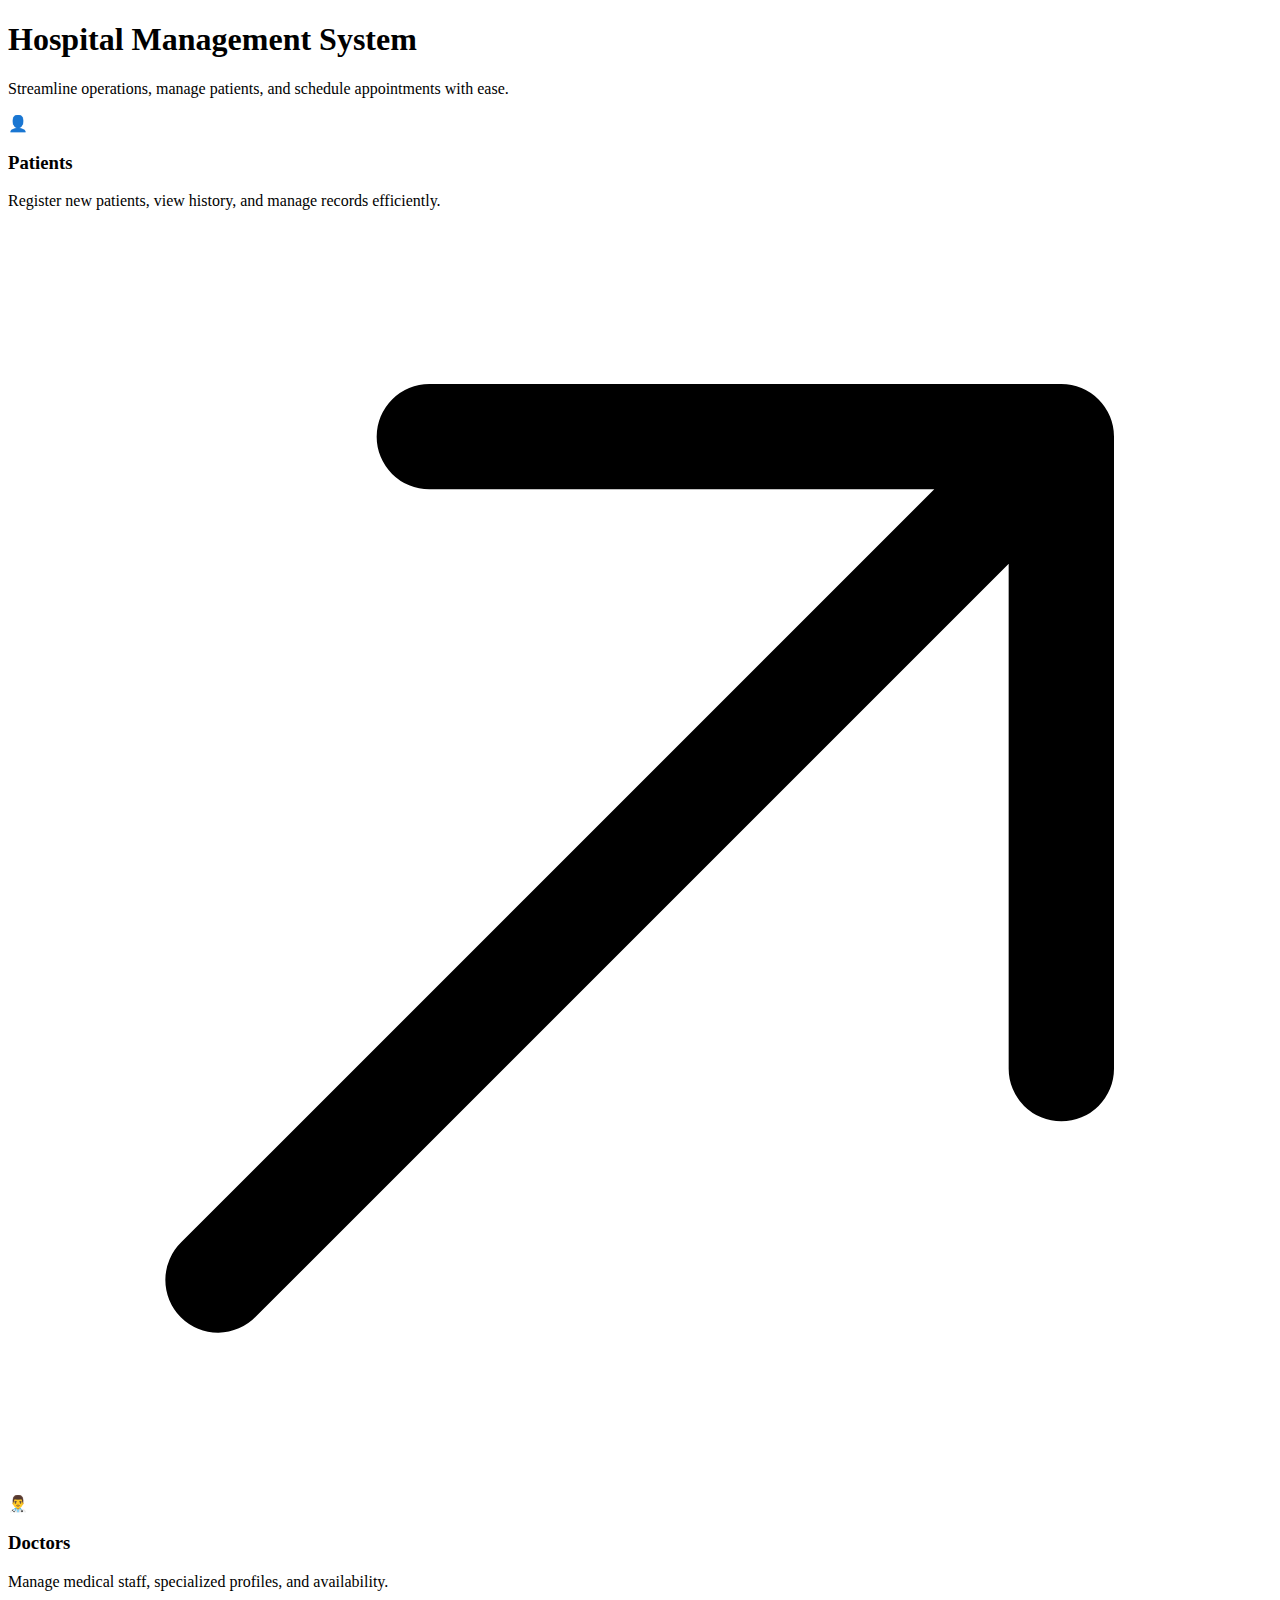
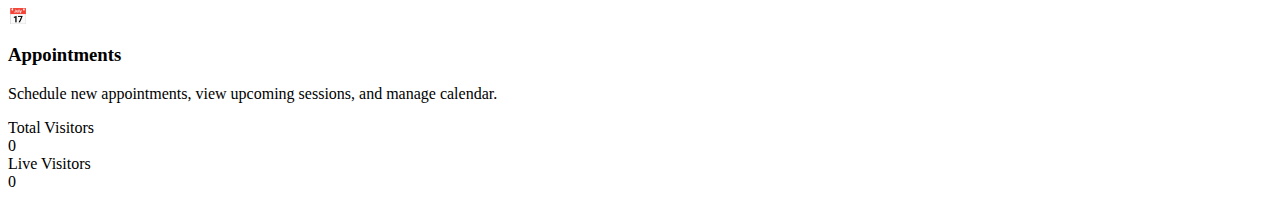
<file: target/classes/templates/index.html>
<!DOCTYPE html>
<html xmlns:th="http://www.thymeleaf.org">

<head th:replace="~{fragments/layout :: head('HMS - Dashboard')}"></head>

<body>

    <div th:replace="~{fragments/layout :: header}"></div>

    <main class="max-w-7xl mx-auto px-4 sm:px-6 lg:px-8 py-10">
        <div class="text-center mb-12">
            <h1 class="text-4xl font-extrabold text-gray-900 tracking-tight sm:text-5xl mb-4">
                Hospital <span class="text-primary-600">Management</span> System
            </h1>
            <p class="max-w-2xl mx-auto text-xl text-gray-500">
                Streamline operations, manage patients, and schedule appointments with ease.
            </p>
        </div>

        <div class="grid grid-cols-1 gap-8 sm:grid-cols-2 lg:grid-cols-3">
            <!-- Patient Card -->
            <div
                class="relative group bg-white p-6 focus-within:ring-2 focus-within:ring-inset focus-within:ring-primary-500 rounded-2xl shadow-sm hover:shadow-lg transition-all duration-300 border border-gray-100 overflow-hidden">
                <div>
                    <span class="rounded-lg inline-flex p-3 bg-blue-50 text-blue-600 ring-4 ring-white">
                        <span class="text-2xl">👤</span>
                    </span>
                </div>
                <div class="mt-8">
                    <h3 class="text-lg font-semibold text-gray-900">
                        <a th:href="@{/patients}" class="focus:outline-none">
                            <span class="absolute inset-0" aria-hidden="true"></span>
                            Patients
                        </a>
                    </h3>
                    <p class="mt-2 text-sm text-gray-500">
                        Register new patients, view history, and manage records efficiently.
                    </p>
                </div>
                <span class="pointer-events-none absolute top-6 right-6 text-gray-300 group-hover:text-gray-400"
                    aria-hidden="true">
                    <svg class="h-6 w-6" xmlns="http://www.w3.org/2000/svg" fill="currentColor" viewBox="0 0 24 24">
                        <path
                            d="M20 4h1a1 1 0 00-1-1v1zm-1 12a1 1 0 102 0h-2zM8 3a1 1 0 000 2V3zM3.293 19.293a1 1 0 101.414 1.414l-1.414-1.414zM19 4v12h2V4h-2zm1-1H8v2h12V3zm-.707.293l-16 16 1.414 1.414 16-16-1.414-1.414z">
                        </path>
                    </svg>
                </span>
            </div>

            <!-- Doctor Card -->
            <div
                class="relative group bg-white p-6 focus-within:ring-2 focus-within:ring-inset focus-within:ring-primary-500 rounded-2xl shadow-sm hover:shadow-lg transition-all duration-300 border border-gray-100 overflow-hidden">
                <div>
                    <span class="rounded-lg inline-flex p-3 bg-purple-50 text-purple-600 ring-4 ring-white">
                        <span class="text-2xl">👨‍⚕️</span>
                    </span>
                </div>
                <div class="mt-8">
                    <h3 class="text-lg font-semibold text-gray-900">
                        <a th:href="@{/doctors}" class="focus:outline-none">
                            <span class="absolute inset-0" aria-hidden="true"></span>
                            Doctors
                        </a>
                    </h3>
                    <p class="mt-2 text-sm text-gray-500">
                        Manage medical staff, specialized profiles, and availability.
                    </p>
                </div>
            </div>

            <!-- Appointment Card -->
            <div
                class="relative group bg-white p-6 focus-within:ring-2 focus-within:ring-inset focus-within:ring-primary-500 rounded-2xl shadow-sm hover:shadow-lg transition-all duration-300 border border-gray-100 overflow-hidden">
                <div>
                    <span class="rounded-lg inline-flex p-3 bg-teal-50 text-teal-600 ring-4 ring-white">
                        <span class="text-2xl">📅</span>
                    </span>
                </div>
                <div class="mt-8">
                    <h3 class="text-lg font-semibold text-gray-900">
                        <a th:href="@{/appointments}" class="focus:outline-none">
                            <span class="absolute inset-0" aria-hidden="true"></span>
                            Appointments
                        </a>
                    </h3>
                    <p class="mt-2 text-sm text-gray-500">
                        Schedule new appointments, view upcoming sessions, and manage calendar.
                    </p>
                </div>
            </div>
        </div>

        <!-- Quick Stats Section -->
        <div class="mt-16 grid grid-cols-1 gap-5 sm:grid-cols-2 lg:grid-cols-3">
            <div class="bg-white overflow-hidden shadow rounded-lg border border-gray-100">
                <div class="px-4 py-5 sm:p-6">
                    <div class="text-sm font-medium text-gray-500 truncate">Total Visitors</div>
                    <div class="mt-1 text-3xl font-semibold text-gray-900" th:text="${totalVisitors}">0</div>
                </div>
            </div>
            <div class="bg-white overflow-hidden shadow rounded-lg border border-gray-100">
                <div class="px-4 py-5 sm:p-6">
                    <div class="flex items-center">
                        <div class="flex-shrink-0">
                            <span class="flex h-3 w-3 relative">
                                <span
                                    class="animate-ping absolute inline-flex h-full w-full rounded-full bg-green-400 opacity-75"></span>
                                <span class="relative inline-flex rounded-full h-3 w-3 bg-green-500"></span>
                            </span>
                        </div>
                        <div class="ml-3 text-sm font-medium text-gray-500 truncate">Live Visitors</div>
                    </div>
                    <div class="mt-1 text-3xl font-semibold text-gray-900" th:text="${liveVisitors}">0</div>
                </div>
            </div>
        </div>

    </main>

    <div th:replace="~{fragments/layout :: footer}"></div>
    <div th:replace="~{fragments/layout :: script}"></div>

</body>

</html>
</file>
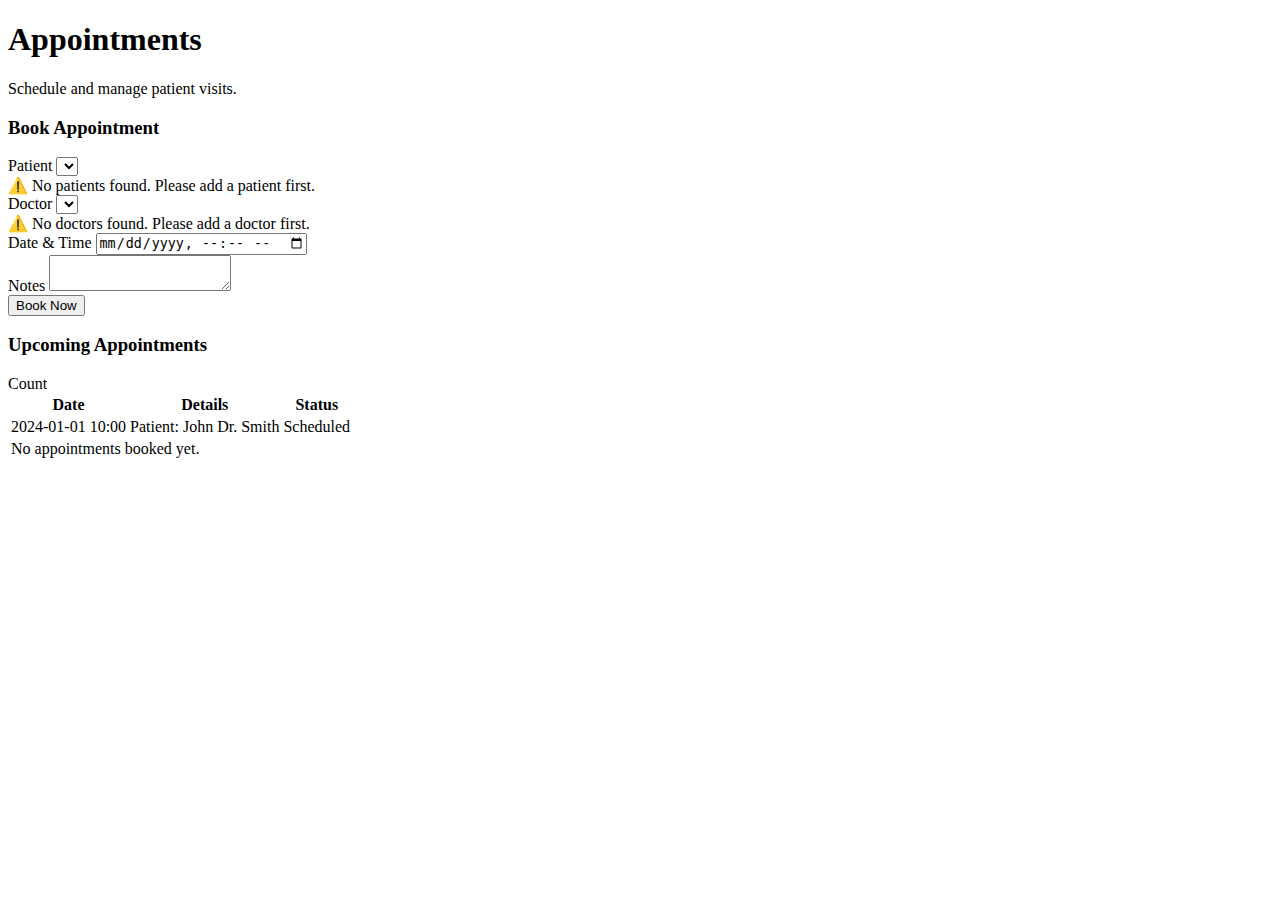
<file: target/classes/templates/appointment.html>
<!DOCTYPE html>
<html xmlns:th="http://www.thymeleaf.org">

<head th:replace="~{fragments/layout :: head('HMS - Appointments')}"></head>

<body>

    <div th:replace="~{fragments/layout :: header}"></div>

    <main class="max-w-7xl mx-auto px-4 sm:px-6 lg:px-8 py-10 space-y-8 animate-[fadeIn_0.5s_ease-out]">

        <div class="flex justify-between items-end">
            <div>
                <h1 class="text-3xl font-bold text-gray-900">Appointments</h1>
                <p class="mt-1 text-sm text-gray-500">Schedule and manage patient visits.</p>
            </div>
        </div>

        <div class="grid grid-cols-1 lg:grid-cols-3 gap-8">
            <!-- Form Section -->
            <div class="lg:col-span-1">
                <div class="bg-white shadow rounded-lg px-4 py-5 sm:p-6 border border-gray-100 sticky top-24">
                    <h3 class="text-lg leading-6 font-medium text-gray-900 mb-4">Book Appointment</h3>
                    <form th:action="@{/appointments}" th:object="${newAppointment}" method="post" class="space-y-4">
                        <div>
                            <label class="block text-sm font-medium text-gray-700">Patient</label>
                            <select th:field="*{patient}"
                                class="mt-1 block w-full rounded-md border-gray-300 bg-gray-50 border shadow-sm focus:border-primary-500 focus:ring-primary-500 sm:text-sm px-3 py-2">
                                <option th:each="p : ${patients}" th:value="${p.id}" th:text="${p.name}"></option>
                            </select>
                            <div th:if="${#lists.isEmpty(patients)}" class="mt-1 text-sm text-red-600">
                                ⚠️ No patients found. Please add a patient first.
                            </div>
                        </div>

                        <div>
                            <label class="block text-sm font-medium text-gray-700">Doctor</label>
                            <select th:field="*{doctor}"
                                class="mt-1 block w-full rounded-md border-gray-300 bg-gray-50 border shadow-sm focus:border-primary-500 focus:ring-primary-500 sm:text-sm px-3 py-2">
                                <option th:each="d : ${doctors}" th:value="${d.id}"
                                    th:text="${d.name} + ' (' + ${d.specialization} + ')'"></option>
                            </select>
                            <div th:if="${#lists.isEmpty(doctors)}" class="mt-1 text-sm text-red-600">
                                ⚠️ No doctors found. Please add a doctor first.
                            </div>
                        </div>

                        <div>
                            <label class="block text-sm font-medium text-gray-700">Date & Time</label>
                            <input type="datetime-local" th:field="*{appointmentTime}" required
                                class="mt-1 block w-full rounded-md border-gray-300 bg-gray-50 border shadow-sm focus:border-primary-500 focus:ring-primary-500 sm:text-sm px-3 py-2">
                        </div>

                        <div>
                            <label class="block text-sm font-medium text-gray-700">Notes</label>
                            <textarea th:field="*{notes}" rows="2"
                                class="mt-1 block w-full rounded-md border-gray-300 bg-gray-50 border shadow-sm focus:border-primary-500 focus:ring-primary-500 sm:text-sm px-3 py-2"></textarea>
                        </div>

                        <button type="submit" th:disabled="${#lists.isEmpty(patients) or #lists.isEmpty(doctors)}"
                            class="w-full flex justify-center py-2 px-4 border border-transparent rounded-md shadow-sm text-sm font-medium text-white bg-primary-600 hover:bg-primary-700 focus:outline-none focus:ring-2 focus:ring-offset-2 focus:ring-primary-500 transition-colors disabled:bg-gray-300 disabled:cursor-not-allowed">
                            Book Now
                        </button>
                    </form>
                </div>
            </div>

            <!-- List Section -->
            <div class="lg:col-span-2">
                <div class="bg-white shadow overflow-hidden sm:rounded-lg border border-gray-100">
                    <div
                        class="px-4 py-5 sm:px-6 flex justify-between items-center bg-gray-50 border-b border-gray-200">
                        <h3 class="text-lg leading-6 font-medium text-gray-900">Upcoming Appointments</h3>
                        <span
                            class="inline-flex items-center px-2.5 py-0.5 rounded-full text-xs font-medium bg-teal-100 text-teal-800"
                            th:text="${appointments.size()} + ' Total'">
                            Count
                        </span>
                    </div>
                    <div class="overflow-x-auto">
                        <table class="min-w-full divide-y divide-gray-200">
                            <thead class="bg-gray-50">
                                <tr>
                                    <th scope="col"
                                        class="px-6 py-3 text-left text-xs font-medium text-gray-500 uppercase tracking-wider">
                                        Date</th>
                                    <th scope="col"
                                        class="px-6 py-3 text-left text-xs font-medium text-gray-500 uppercase tracking-wider">
                                        Details</th>
                                    <th scope="col"
                                        class="px-6 py-3 text-left text-xs font-medium text-gray-500 uppercase tracking-wider">
                                        Status</th>
                                </tr>
                            </thead>
                            <tbody class="bg-white divide-y divide-gray-200">
                                <tr th:each="appt : ${appointments}" class="hover:bg-gray-50 transition-colors">
                                    <td class="px-6 py-4 whitespace-nowrap text-sm text-gray-900 font-medium"
                                        th:text="${#temporals.format(appt.appointmentTime, 'yyyy-MM-dd HH:mm')}">
                                        2024-01-01 10:00
                                    </td>
                                    <td class="px-6 py-4">
                                        <div class="flex flex-col">
                                            <span class="text-sm font-medium text-gray-900"
                                                th:text="'Patient: ' + ${appt.patient.name}">Patient: John</span>
                                            <span class="text-xs text-gray-500"
                                                th:text="'Dr. ' + ${appt.doctor.name}">Dr. Smith</span>
                                            <span class="text-xs text-gray-400 italic" th:if="${appt.notes}"
                                                th:text="'Note: ' + ${appt.notes}"></span>
                                        </div>
                                    </td>
                                    <td class="px-6 py-4 whitespace-nowrap">
                                        <span
                                            class="px-2 inline-flex text-xs leading-5 font-semibold rounded-full bg-yellow-100 text-yellow-800"
                                            th:text="${appt.status}">
                                            Scheduled
                                        </span>
                                    </td>
                                </tr>
                                <tr th:if="${#lists.isEmpty(appointments)}">
                                    <td colspan="3" class="px-6 py-10 text-center text-sm text-gray-500 bg-gray-50">
                                        No appointments booked yet.
                                    </td>
                                </tr>
                            </tbody>
                        </table>
                    </div>
                </div>
            </div>
        </div>
    </main>

    <div th:replace="~{fragments/layout :: footer}"></div>
    <div th:replace="~{fragments/layout :: script}"></div>

</body>

</html>
</file>
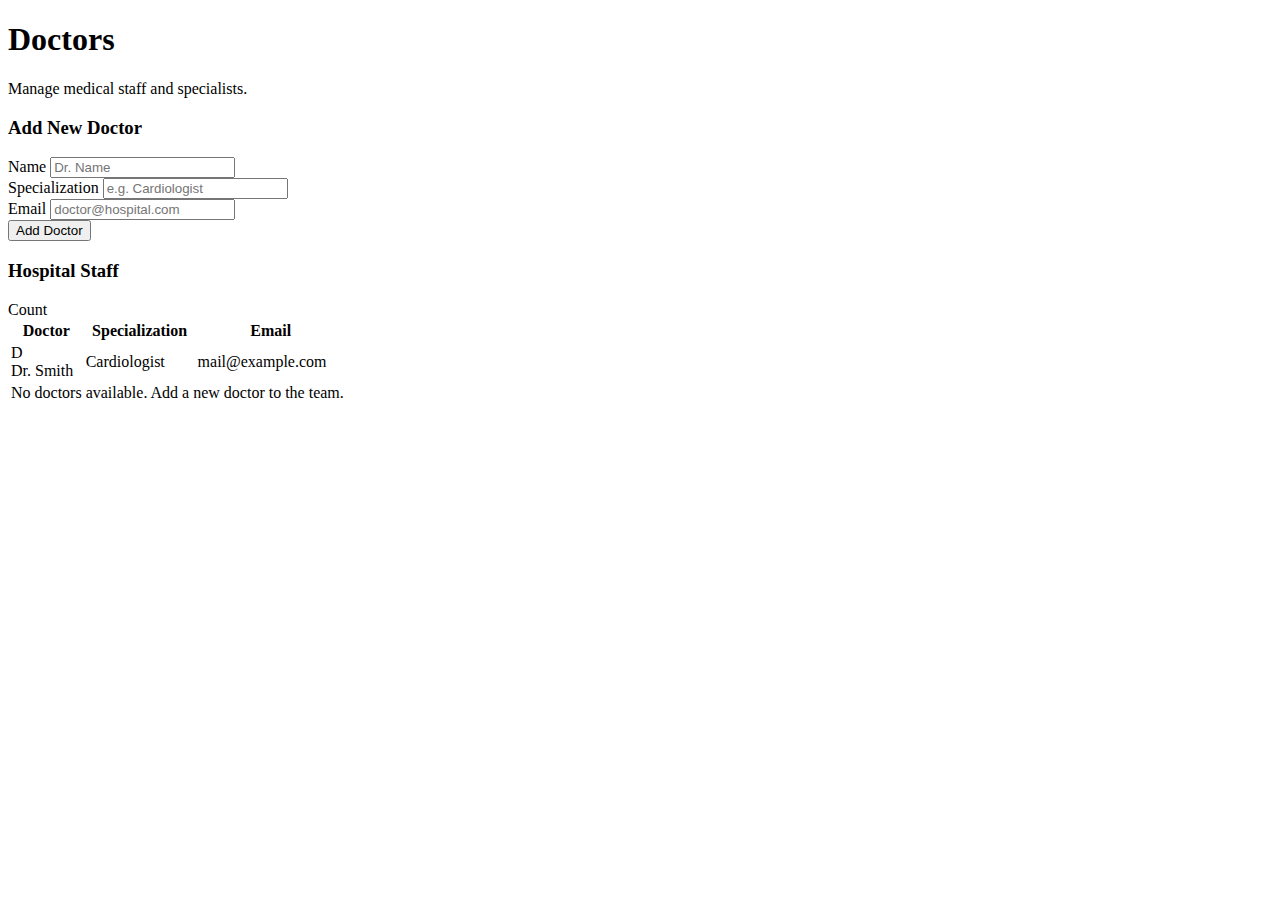
<file: target/classes/templates/doctor.html>
<!DOCTYPE html>
<html xmlns:th="http://www.thymeleaf.org">

<head th:replace="~{fragments/layout :: head('HMS - Doctors')}"></head>

<body>

    <div th:replace="~{fragments/layout :: header}"></div>

    <main class="max-w-7xl mx-auto px-4 sm:px-6 lg:px-8 py-10 space-y-8 animate-[fadeIn_0.5s_ease-out]">

        <div class="flex justify-between items-end">
            <div>
                <h1 class="text-3xl font-bold text-gray-900">Doctors</h1>
                <p class="mt-1 text-sm text-gray-500">Manage medical staff and specialists.</p>
            </div>
        </div>

        <div class="grid grid-cols-1 lg:grid-cols-3 gap-8">
            <!-- Form Section -->
            <div class="lg:col-span-1">
                <div class="bg-white shadow rounded-lg px-4 py-5 sm:p-6 border border-gray-100 sticky top-24">
                    <h3 class="text-lg leading-6 font-medium text-gray-900 mb-4">Add New Doctor</h3>
                    <form th:action="@{/doctors}" th:object="${newDoctor}" method="post" class="space-y-4">
                        <div>
                            <label class="block text-sm font-medium text-gray-700">Name</label>
                            <input type="text" th:field="*{name}" required placeholder="Dr. Name"
                                class="mt-1 block w-full rounded-md border-gray-300 bg-gray-50 border shadow-sm focus:border-primary-500 focus:ring-primary-500 sm:text-sm px-3 py-2">
                        </div>

                        <div>
                            <label class="block text-sm font-medium text-gray-700">Specialization</label>
                            <input type="text" th:field="*{specialization}" required placeholder="e.g. Cardiologist"
                                class="mt-1 block w-full rounded-md border-gray-300 bg-gray-50 border shadow-sm focus:border-primary-500 focus:ring-primary-500 sm:text-sm px-3 py-2">
                        </div>

                        <div>
                            <label class="block text-sm font-medium text-gray-700">Email</label>
                            <input type="email" th:field="*{email}" placeholder="doctor@hospital.com"
                                class="mt-1 block w-full rounded-md border-gray-300 bg-gray-50 border shadow-sm focus:border-primary-500 focus:ring-primary-500 sm:text-sm px-3 py-2">
                        </div>

                        <button type="submit"
                            class="w-full flex justify-center py-2 px-4 border border-transparent rounded-md shadow-sm text-sm font-medium text-white bg-primary-600 hover:bg-primary-700 focus:outline-none focus:ring-2 focus:ring-offset-2 focus:ring-primary-500 transition-colors">
                            Add Doctor
                        </button>
                    </form>
                </div>
            </div>

            <!-- List Section -->
            <div class="lg:col-span-2">
                <div class="bg-white shadow overflow-hidden sm:rounded-lg border border-gray-100">
                    <div
                        class="px-4 py-5 sm:px-6 flex justify-between items-center bg-gray-50 border-b border-gray-200">
                        <h3 class="text-lg leading-6 font-medium text-gray-900">Hospital Staff</h3>
                        <span
                            class="inline-flex items-center px-2.5 py-0.5 rounded-full text-xs font-medium bg-purple-100 text-purple-800"
                            th:text="${doctors.size()} + ' Total'">
                            Count
                        </span>
                    </div>
                    <div class="overflow-x-auto">
                        <table class="min-w-full divide-y divide-gray-200">
                            <thead class="bg-gray-50">
                                <tr>
                                    <th scope="col"
                                        class="px-6 py-3 text-left text-xs font-medium text-gray-500 uppercase tracking-wider">
                                        Doctor</th>
                                    <th scope="col"
                                        class="px-6 py-3 text-left text-xs font-medium text-gray-500 uppercase tracking-wider">
                                        Specialization</th>
                                    <th scope="col"
                                        class="px-6 py-3 text-left text-xs font-medium text-gray-500 uppercase tracking-wider">
                                        Email</th>
                                </tr>
                            </thead>
                            <tbody class="bg-white divide-y divide-gray-200">
                                <tr th:each="doctor : ${doctors}" class="hover:bg-gray-50 transition-colors">
                                    <td class="px-6 py-4 whitespace-nowrap">
                                        <div class="flex items-center">
                                            <div class="flex-shrink-0 h-10 w-10">
                                                <span
                                                    class="h-10 w-10 rounded-full bg-purple-100 flex items-center justify-center text-purple-600 font-bold">
                                                    <span th:text="${#strings.substring(doctor.name, 0, 1)}">D</span>
                                                </span>
                                            </div>
                                            <div class="ml-4">
                                                <div class="text-sm font-medium text-gray-900" th:text="${doctor.name}">
                                                    Dr. Smith</div>
                                            </div>
                                        </div>
                                    </td>
                                    <td class="px-6 py-4 whitespace-nowrap">
                                        <span
                                            class="px-2 inline-flex text-xs leading-5 font-semibold rounded-full bg-green-100 text-green-800"
                                            th:text="${doctor.specialization}">
                                            Cardiologist
                                        </span>
                                    </td>
                                    <td class="px-6 py-4 whitespace-nowrap text-sm text-gray-500"
                                        th:text="${doctor.email}">
                                        mail@example.com
                                    </td>
                                </tr>
                                <tr th:if="${#lists.isEmpty(doctors)}">
                                    <td colspan="3" class="px-6 py-10 text-center text-sm text-gray-500 bg-gray-50">
                                        No doctors available. Add a new doctor to the team.
                                    </td>
                                </tr>
                            </tbody>
                        </table>
                    </div>
                </div>
            </div>
        </div>
    </main>

    <div th:replace="~{fragments/layout :: footer}"></div>
    <div th:replace="~{fragments/layout :: script}"></div>

</body>

</html>
</file>
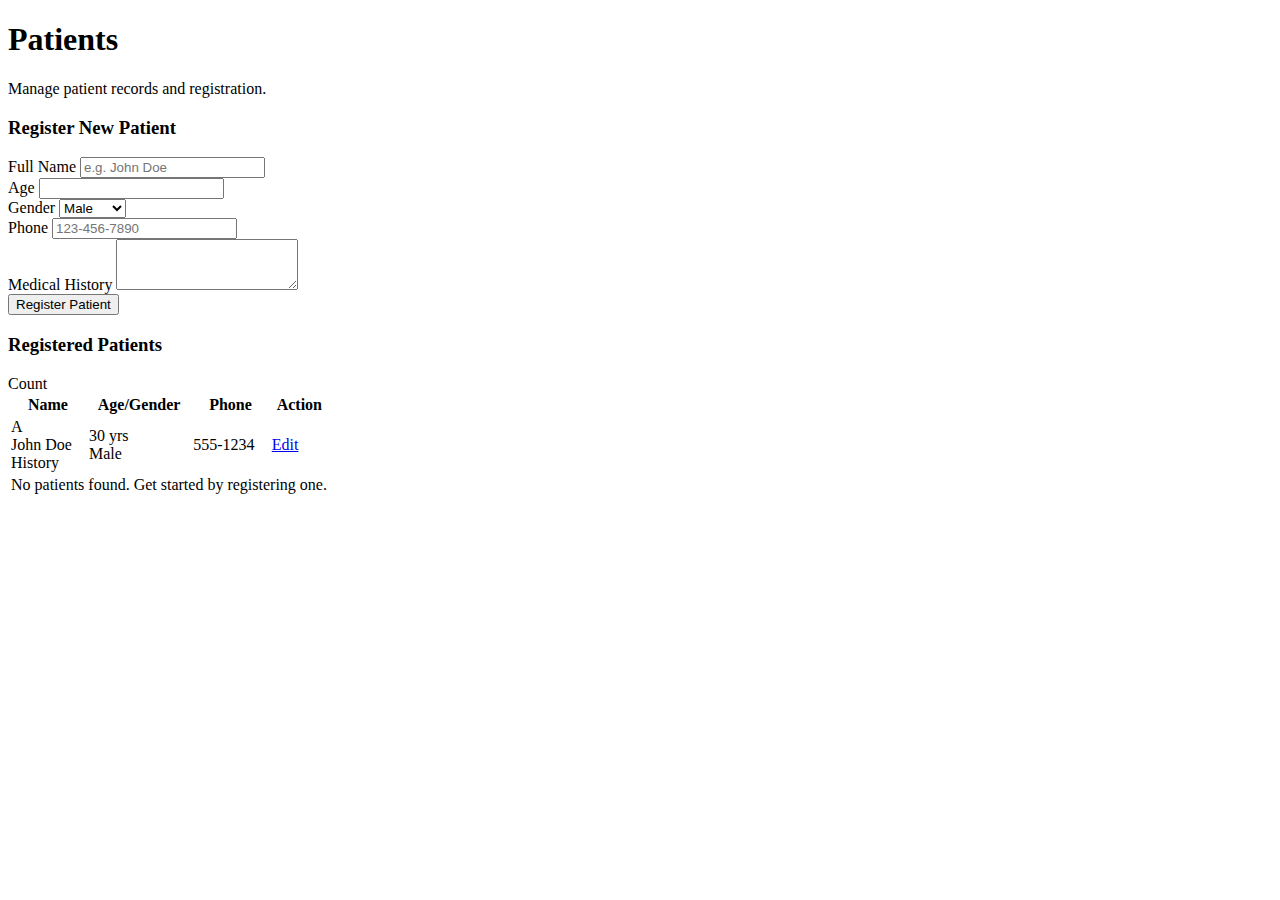
<file: target/classes/templates/patient.html>
<!DOCTYPE html>
<html xmlns:th="http://www.thymeleaf.org">

<head th:replace="~{fragments/layout :: head('HMS - Patients')}"></head>

<body>

    <div th:replace="~{fragments/layout :: header}"></div>

    <main class="max-w-7xl mx-auto px-4 sm:px-6 lg:px-8 py-10 space-y-8 animate-[fadeIn_0.5s_ease-out]">

        <div class="flex justify-between items-end">
            <div>
                <h1 class="text-3xl font-bold text-gray-900">Patients</h1>
                <p class="mt-1 text-sm text-gray-500">Manage patient records and registration.</p>
            </div>
        </div>

        <div class="grid grid-cols-1 lg:grid-cols-3 gap-8">
            <!-- Form Section -->
            <div class="lg:col-span-1">
                <div class="bg-white shadow rounded-lg px-4 py-5 sm:p-6 border border-gray-100 sticky top-24">
                    <h3 class="text-lg leading-6 font-medium text-gray-900 mb-4">Register New Patient</h3>
                    <form th:action="@{/patients}" th:object="${newPatient}" method="post" class="space-y-4">
                        <div>
                            <label class="block text-sm font-medium text-gray-700">Full Name</label>
                            <input type="text" th:field="*{name}" required placeholder="e.g. John Doe"
                                class="mt-1 block w-full rounded-md border-gray-300 bg-gray-50 border shadow-sm focus:border-primary-500 focus:ring-primary-500 sm:text-sm px-3 py-2">
                        </div>

                        <div class="grid grid-cols-2 gap-4">
                            <div>
                                <label class="block text-sm font-medium text-gray-700">Age</label>
                                <input type="number" th:field="*{age}" required
                                    class="mt-1 block w-full rounded-md border-gray-300 bg-gray-50 border shadow-sm focus:border-primary-500 focus:ring-primary-500 sm:text-sm px-3 py-2">
                            </div>
                            <div>
                                <label class="block text-sm font-medium text-gray-700">Gender</label>
                                <select th:field="*{gender}"
                                    class="mt-1 block w-full rounded-md border-gray-300 bg-gray-50 border shadow-sm focus:border-primary-500 focus:ring-primary-500 sm:text-sm px-3 py-2">
                                    <option value="Male">Male</option>
                                    <option value="Female">Female</option>
                                    <option value="Other">Other</option>
                                </select>
                            </div>
                        </div>

                        <div>
                            <label class="block text-sm font-medium text-gray-700">Phone</label>
                            <input type="tel" th:field="*{phone}" placeholder="123-456-7890"
                                class="mt-1 block w-full rounded-md border-gray-300 bg-gray-50 border shadow-sm focus:border-primary-500 focus:ring-primary-500 sm:text-sm px-3 py-2">
                        </div>

                        <div>
                            <label class="block text-sm font-medium text-gray-700">Medical History</label>
                            <textarea th:field="*{medicalHistory}" rows="3"
                                class="mt-1 block w-full rounded-md border-gray-300 bg-gray-50 border shadow-sm focus:border-primary-500 focus:ring-primary-500 sm:text-sm px-3 py-2"></textarea>
                        </div>

                        <button type="submit"
                            class="w-full flex justify-center py-2 px-4 border border-transparent rounded-md shadow-sm text-sm font-medium text-white bg-primary-600 hover:bg-primary-700 focus:outline-none focus:ring-2 focus:ring-offset-2 focus:ring-primary-500 transition-colors">
                            Register Patient
                        </button>
                    </form>
                </div>
            </div>

            <!-- List Section -->
            <div class="lg:col-span-2">
                <div class="bg-white shadow overflow-hidden sm:rounded-lg border border-gray-100">
                    <div
                        class="px-4 py-5 sm:px-6 flex justify-between items-center bg-gray-50 border-b border-gray-200">
                        <h3 class="text-lg leading-6 font-medium text-gray-900">Registered Patients</h3>
                        <span
                            class="inline-flex items-center px-2.5 py-0.5 rounded-full text-xs font-medium bg-primary-100 text-primary-800"
                            th:text="${patients.size()} + ' Total'">
                            Count
                        </span>
                    </div>
                    <div class="overflow-x-auto">
                        <table class="min-w-full divide-y divide-gray-200">
                            <thead class="bg-gray-50">
                                <tr>
                                    <th scope="col"
                                        class="px-6 py-3 text-left text-xs font-medium text-gray-500 uppercase tracking-wider">
                                        Name</th>
                                    <th scope="col"
                                        class="px-6 py-3 text-left text-xs font-medium text-gray-500 uppercase tracking-wider">
                                        Age/Gender</th>
                                    <th scope="col"
                                        class="px-6 py-3 text-left text-xs font-medium text-gray-500 uppercase tracking-wider">
                                        Phone</th>
                                    <th scope="col" class="relative px-6 py-3">
                                        <span class="sr-only">Action</span>
                                    </th>
                                </tr>
                            </thead>
                            <tbody class="bg-white divide-y divide-gray-200">
                                <tr th:each="patient : ${patients}" class="hover:bg-gray-50 transition-colors">
                                    <td class="px-6 py-4 whitespace-nowrap">
                                        <div class="flex items-center">
                                            <div class="flex-shrink-0 h-10 w-10">
                                                <span
                                                    class="h-10 w-10 rounded-full bg-primary-100 flex items-center justify-center text-primary-600 font-bold">
                                                    <span th:text="${#strings.substring(patient.name,0,1)}">A</span>
                                                </span>
                                            </div>
                                            <div class="ml-4">
                                                <div class="text-sm font-medium text-gray-900"
                                                    th:text="${patient.name}">John Doe</div>
                                                <div class="text-xs text-gray-500 truncate max-w-[150px]"
                                                    th:text="${patient.medicalHistory}">History</div>
                                            </div>
                                        </div>
                                    </td>
                                    <td class="px-6 py-4 whitespace-nowrap">
                                        <div class="text-sm text-gray-900" th:text="${patient.age} + ' yrs'">30 yrs
                                        </div>
                                        <div class="text-sm text-gray-500" th:text="${patient.gender}">Male</div>
                                    </td>
                                    <td class="px-6 py-4 whitespace-nowrap text-sm text-gray-500"
                                        th:text="${patient.phone}">
                                        555-1234
                                    </td>
                                    <td class="px-6 py-4 whitespace-nowrap text-right text-sm font-medium">
                                        <a href="#" class="text-primary-600 hover:text-primary-900">Edit</a>
                                    </td>
                                </tr>
                                <tr th:if="${#lists.isEmpty(patients)}">
                                    <td colspan="4" class="px-6 py-10 text-center text-sm text-gray-500 bg-gray-50">
                                        No patients found. Get started by registering one.
                                    </td>
                                </tr>
                            </tbody>
                        </table>
                    </div>
                </div>
            </div>
        </div>
    </main>

    <div th:replace="~{fragments/layout :: footer}"></div>
    <div th:replace="~{fragments/layout :: script}"></div>

</body>

</html>
</file>
